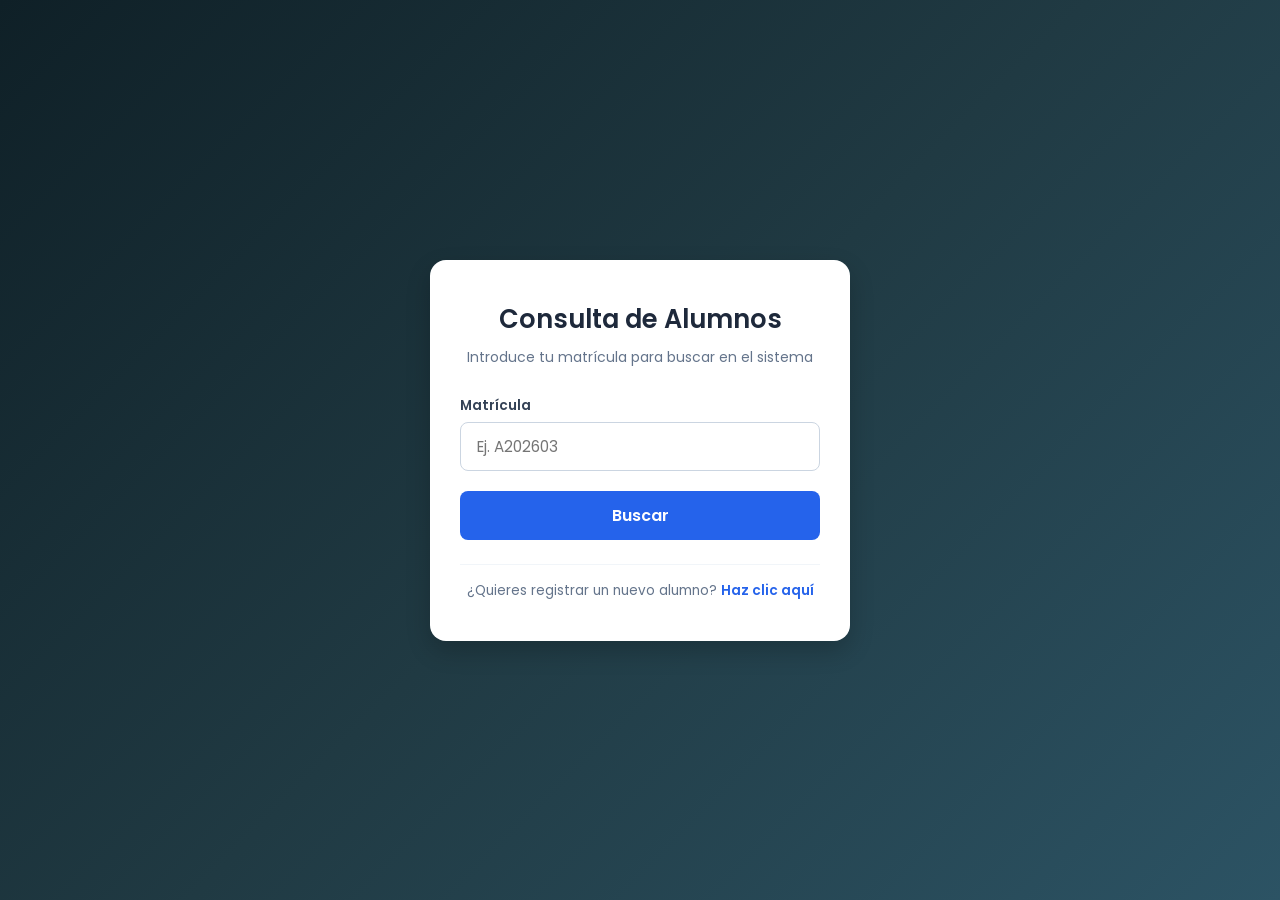
<file: index.html>
<!DOCTYPE html>
<html lang="es">
<head>
  <meta charset="UTF-8">
  <meta name="viewport" content="width=device-width, initial-scale=1.0">
  <title>Consulta de Alumnos - UPEMOR</title>
  <link rel="stylesheet" href="styles.css">
  <link href="https://fonts.googleapis.com/css2?family=Poppins:wght@300;400;600&display=swap" rel="stylesheet">
</head>
<body>

  <div class="card-container">
    <div class="card-header">
      <h2>Consulta de Alumnos</h2>
      <p>Introduce tu matrícula para buscar en el sistema</p>
    </div>

    <!-- action redirecciona hacia buscar.php para realizar la consulta -->
    <form class="search-form" action="buscar.php" method="POST">
      <div class="input-group">
        <label for="matricula">Matrícula</label>
        <input 
          type="text" 
          id="matricula" 
          name="matricula" 
          placeholder="Ej. A202603" 
          required
        >
      </div>

      <button type="submit" class="btn-primary">Buscar</button>
    </form>

    <div class="card-footer">
      <!-- href redirige a la página registrar.html -->
      <p>¿Quieres registrar un nuevo alumno? <a href="registrar.html">Haz clic aquí</a></p>
    </div>
  </div>

</body>
</html>
</file>
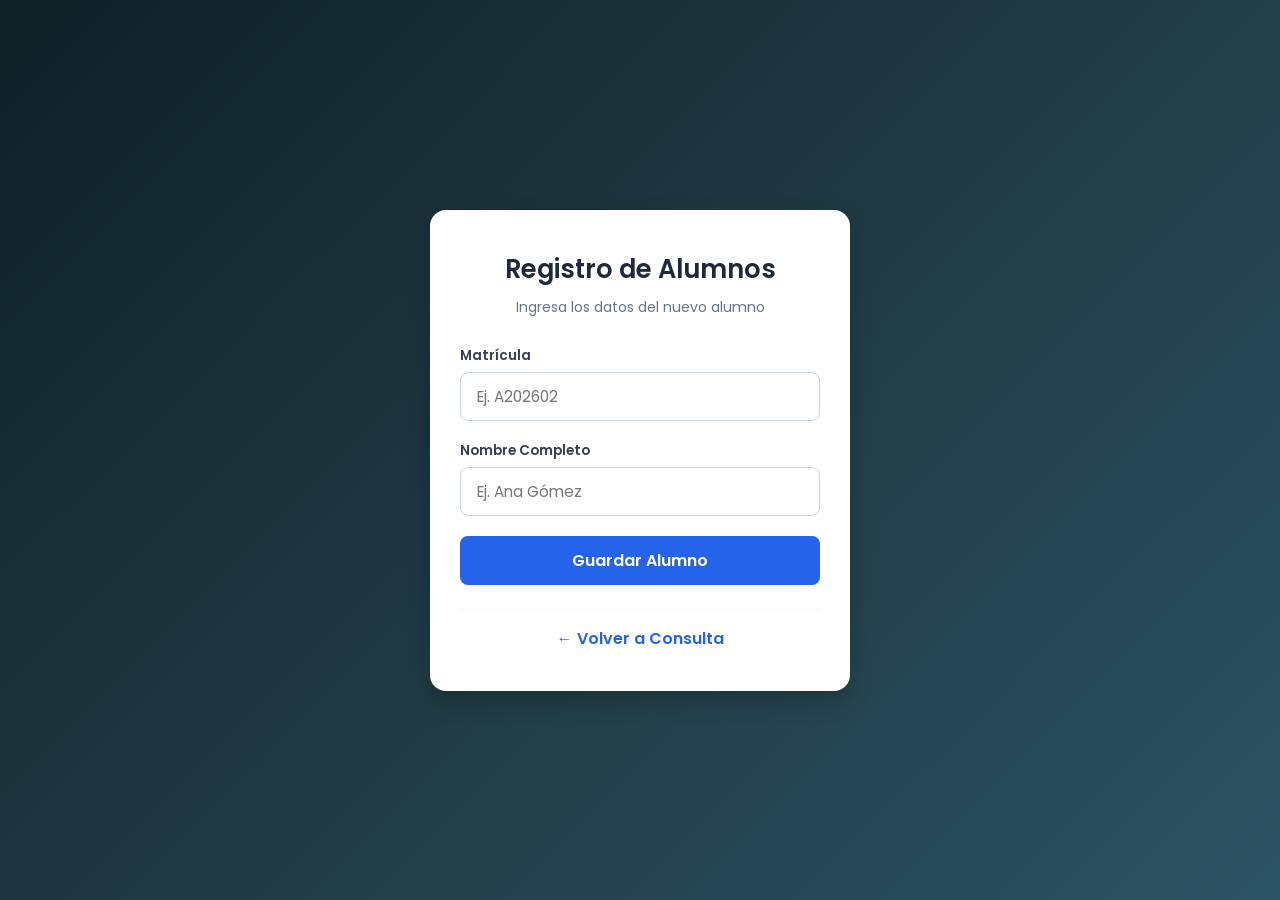
<file: registrar.html>
<!DOCTYPE html>
<html lang="es">
<head>
  <meta charset="UTF-8">
  <meta name="viewport" content="width=device-width, initial-scale=1.0">
  <title>Registrar Nuevo Alumno - UPEMOR</title>
  <link rel="stylesheet" href="styles.css">
  <link href="https://fonts.googleapis.com/css2?family=Poppins:wght@300;400;600&display=swap" rel="stylesheet">
</head>
<body>

  <div class="card-container">
    <div class="card-header">
      <h2>Registro de Alumnos</h2>
      <p>Ingresa los datos del nuevo alumno</p>
    </div>

    <!-- El formulario envía los datos mediante POST a registro.php -->
    <form class="search-form" action="registro.php" method="POST">
      
      <div class="input-group">
        <label for="matricula">Matrícula</label>
        <input 
          type="text" 
          id="matricula" 
          name="matricula" 
          placeholder="Ej. A202602" 
          required
        >
      </div>

      <div class="input-group">
        <label for="nombre">Nombre Completo</label>
        <input 
          type="text" 
          id="nombre" 
          name="nombre" 
          placeholder="Ej. Ana Gómez" 
          required
        >
      </div>

      <button type="submit" class="btn-primary">Guardar Alumno</button>
    </form>

    <div class="card-footer">
      <!-- Enlace para regresar a la página de consulta principal -->
      <a href="index.html" class="btn-secondary">← Volver a Consulta</a>
    </div>
  </div>

</body>
</html>
</file>
<file: styles.css>
/* Reset básico y fuente */
* {
  box-sizing: border-box;
  margin: 0;
  padding: 0;
  font-family: 'Poppins', sans-serif;
}

/* Fondo de la pantalla con degradado azul institucional */
body {
  min-height: 100vh;
  display: flex;
  justify-content: center;
  align-items: center;
  background: linear-gradient(135deg, #0f2027, #203a43, #2c5364);
  padding: 20px;
}

/* Tarjeta principal estilo login (segunda imagen) */
.card-container {
  background-color: #ffffff;
  width: 100%;
  max-width: 420px;
  padding: 40px 30px;
  border-radius: 16px;
  box-shadow: 0 10px 25px rgba(0, 0, 0, 0.2);
  text-align: center;
}

/* Encabezado */
.card-header h2 {
  color: #1e293b;
  font-size: 1.6rem;
  font-weight: 600;
  margin-bottom: 8px;
}

.card-header p {
  color: #64748b;
  font-size: 0.875rem;
  margin-bottom: 28px;
}

/* Formulario */
.search-form {
  display: flex;
  flex-direction: column;
  gap: 20px;
}

.input-group {
  display: flex;
  flex-direction: column;
  text-align: left;
}

.input-group label {
  font-size: 0.85rem;
  font-weight: 600;
  color: #334155;
  margin-bottom: 6px;
}

.input-group input {
  padding: 12px 16px;
  border: 1.5px solid #cbd5e1;
  border-radius: 8px;
  font-size: 0.95rem;
  outline: none;
  transition: all 0.3s ease;
}

/* Efecto al hacer foco en el input */
.input-group input:focus {
  border-color: #2563eb;
  box-shadow: 0 0 0 4px rgba(37, 99, 235, 0.15);
}

/* Botón principal */
.btn-primary {
  background-color: #2563eb;
  color: #ffffff;
  border: none;
  padding: 12px 20px;
  border-radius: 8px;
  font-size: 1rem;
  font-weight: 600;
  cursor: pointer;
  transition: background-color 0.3s ease, transform 0.1s ease;
}

.btn-primary:hover {
  background-color: #1d4ed8;
}

.btn-primary:active {
  transform: scale(0.98);
}

/* Enlace del pie de página */
.card-footer {
  margin-top: 24px;
  padding-top: 16px;
  border-top: 1px solid #f1f5f9;
}

.card-footer p {
  font-size: 0.85rem;
  color: #64748b;
}

.card-footer a {
  color: #2563eb;
  text-decoration: none;
  font-weight: 600;
  transition: color 0.2s ease;
}

.card-footer a:hover {
  color: #1d4ed8;
  text-decoration: underline;
}
</file>
